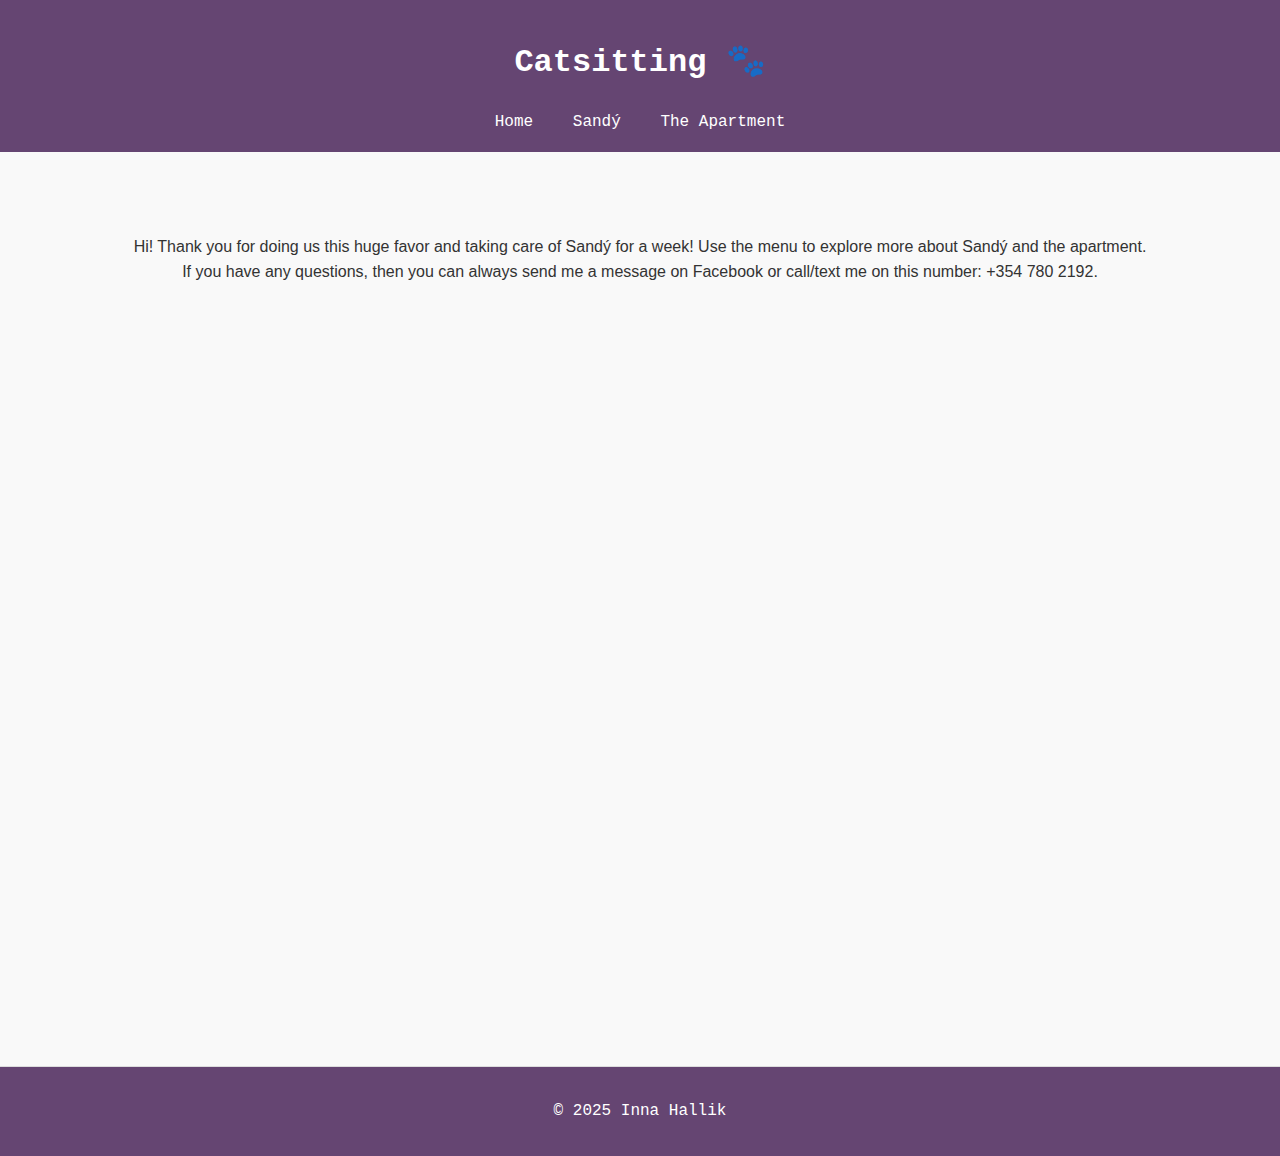
<file: index.html>
<!DOCTYPE html>
<html lang="en">
<head>
  <meta charset="UTF-8">
  <title>Home</title>
  <link rel="stylesheet" href="styles.css">
</head>

<body>

<header>
  <h1>Catsitting &#128062;</h1>
  <nav>
    <a href="index.html">Home</a>
    <a href="sandy.html">Sandý</a>
    <a href="apartment.html">The Apartment</a>
  </nav>
</header>

<section class="full-width-length">
  <p>Hi! Thank you for doing us this huge favor and taking care of Sandý for a week! Use the menu to explore more about Sandý and the apartment.</p>
  <p>If you have any questions, then you can always send me a message on Facebook or call/text me on this number: +354 780 2192.</p>
</section>

<footer>
  <p>&copy; 2025 Inna Hallik</p>
</footer>

</body>
</html>
</file>
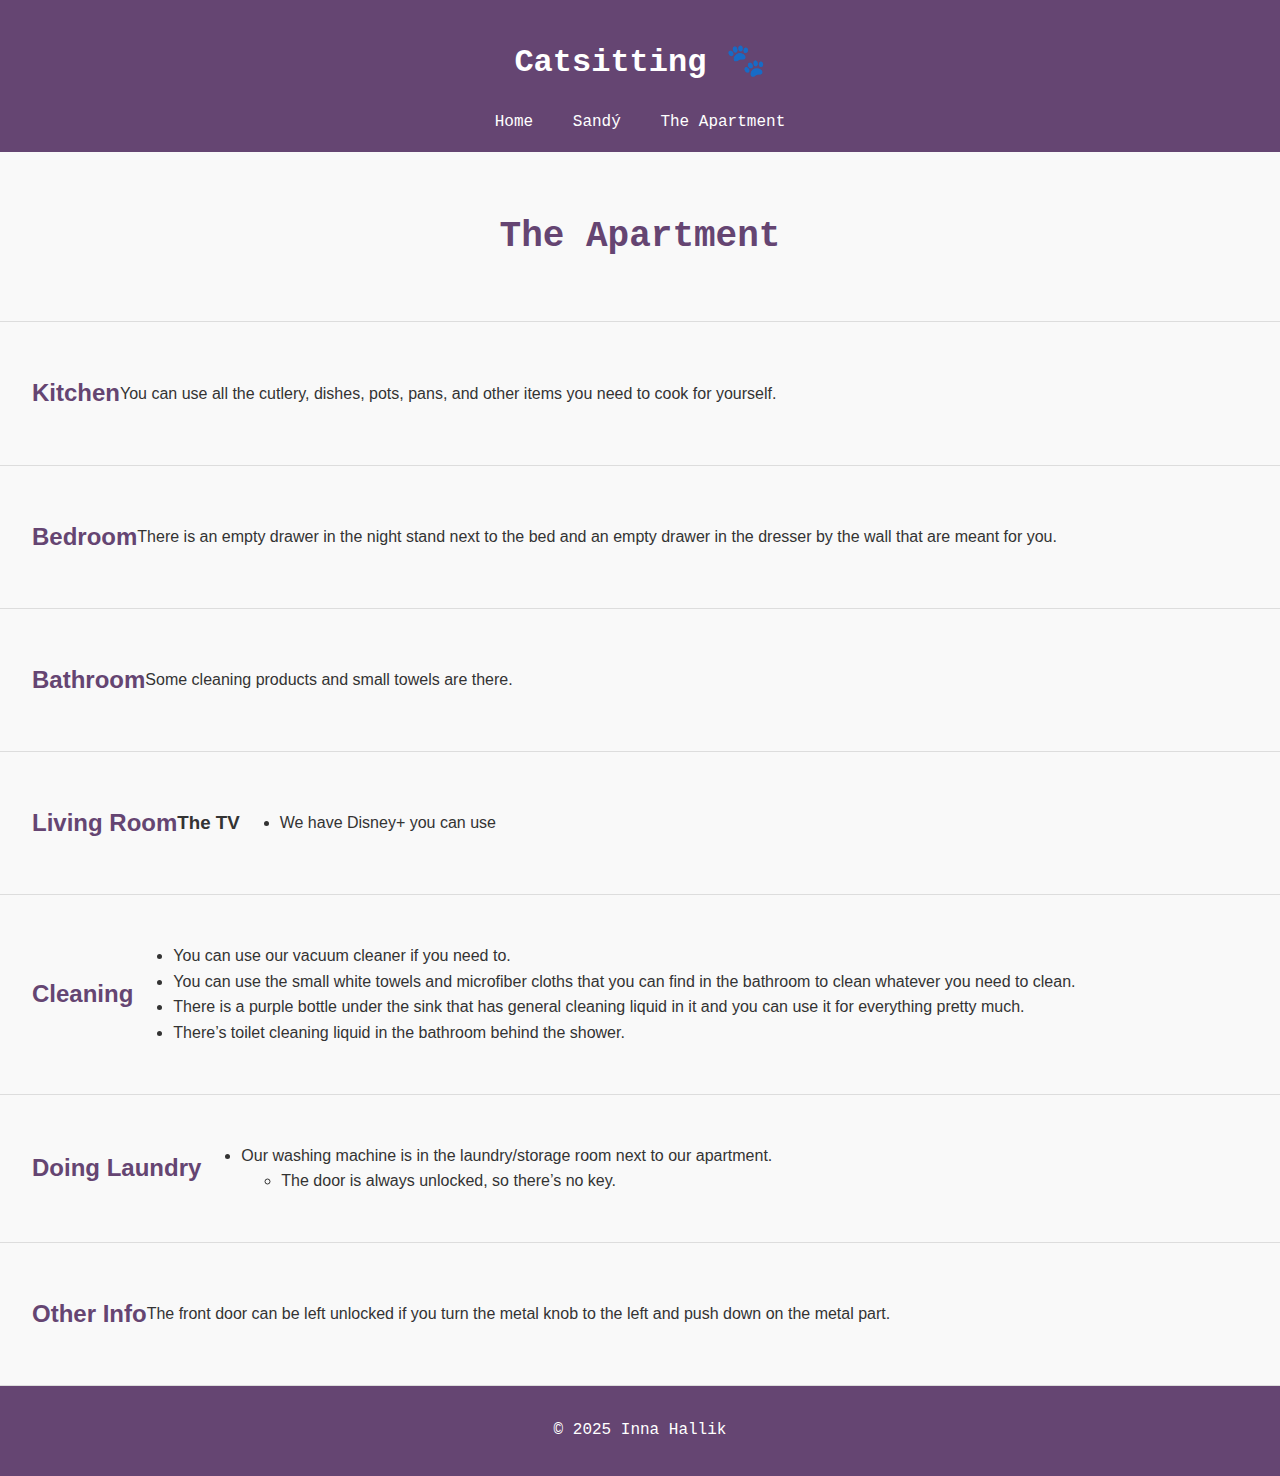
<file: apartment.html>
<!DOCTYPE html>
<html lang="en">
<head>
  <meta charset="UTF-8">
  <title>The Apartment</title>
  <link rel="stylesheet" href="styles.css">
</head>
<body>

<header>
  <h1>Catsitting &#128062;</h1>
  <nav>
    <a href="index.html">Home</a>
    <a href="sandy.html">Sandý</a>
    <a href="apartment.html">The Apartment</a>
  </nav>
</header>
<section class="full-width">
<h1>The Apartment</h1>
</section>
<section>
  <h2>Kitchen</h2>
  <p>You can use all the cutlery, dishes, pots, pans, and other items you need to cook for yourself.</p>
</section>
<section>
  <h2>Bedroom</h2>
  <p>There is an empty drawer in the night stand next to the bed and an empty drawer in the dresser by the wall that are meant for you.</p>
</section>
<section>
  <h2>Bathroom</h2>
  <p>Some cleaning products and small towels are there.</p>
</section>
<section>
  <h2>Living Room</h2>
  <h3>The TV</h3>
  <ul>
    <li>We have Disney+ you can use</li>
  </ul>
</section>
<section>
  <h2>Cleaning</h2>
  <ul>
    <li>You can use our vacuum cleaner if you need to.</li>
    <li>You can use the small white towels and microfiber cloths that you can find in the bathroom to clean whatever you need to clean.</li>
    <li>There is a purple bottle under the sink that has general cleaning liquid in it and you can use it for everything pretty much.</li>
    <li>There’s toilet cleaning liquid in the bathroom behind the shower.</li>
  </ul>
</section>
<section>
  <h2>Doing Laundry</h2>
  <ul>
    <li>Our washing machine is in the laundry/storage room next to our apartment.
      <ul>
        <li>The door is always unlocked, so there’s no key.</li>
      </ul>
  </ul>
</section>
<section>
  <h2>Other Info</h2>
  <p>The front door can be left unlocked if you turn the metal knob to the left and push down on the metal part.</p>
</section>

<footer>
  <p>&copy; 2025 Inna Hallik</p>
</footer>

</body>
</html>
</file>
<file: styles.css>
/* styles.css */
body {
  font-family: Helvetica, sans-serif;
  margin: 0;
  padding: 0;
  line-height: 1.6;
  background-color: #f9f9f9;
  color: #333;
}

header, footer {
  background-color: #654572;
  font-family: 'Courier New', Courier, monospace, sans-serif;
  color: white;
  padding: 1rem;
  text-align: center;
}

nav a {
  color: white;
  margin: 0 15px;
  text-decoration: none;
}

nav a:hover {
  text-decoration: underline;
}

section {
  display: flex;
  flex-wrap: wrap;
  padding: 2rem;
  border-bottom: 1px solid #ddd;
  align-items: center;
}

.section-image {
  flex: 1 1 300px;
  max-width: 500px;
  padding: 1rem;
}

.section-image img {
  width: 100%;
  height: auto;
  border-radius: 10px;
}

.section-text {
  flex: 2 1 400px;
  padding: 1rem;
}

h1 {
  text-align: center;
  color: #ffffff;
}

h2 {
  color: #654572;
}
@media (max-width: 768px) {
  section {
    flex-direction: column;
  }

  .section-image, .section-text {
    max-width: 100%;
    padding: 0.5rem;
  }
}
.full-width-length {
  display: block;
  padding: 2rem;
  text-align: center;
  height: 800px;
  margin-top: 50px;
}
.full-width {
  display: block;
  padding: 2rem;
  text-align: center;
}

.full-width h1 {
  color: #654572;
  font-size: 36px;
  font-family: 'Courier New', Courier, monospace, sans-serif;
}

.full-width img {
  max-width: 90%;
  height: auto;
  border-radius: 10px;
}
.full-width-length h2 {
  margin: 1rem 0 0.5rem;
}

.full-width-length p {
  margin: 0;
}
.section-text ul {
      list-style: none;
      padding-left: 0;
    }
  /* Primary List: 😺 */
    .cat-list > li::before {
      content: "😺";
      margin-right: 10px;
      font-size: 1.2rem;
    }

    .cat-list > li {
      position: relative;
      padding-left: 1.5rem;
    }

    /* Secondary List: 🐱 */
    .cat-list li ul > li::before {
      content: "🐱";
      margin-right: 8px;
      font-size: 1.1rem;
    }

    .cat-list li ul > li {
      padding-left: 1.5rem;
    }

    /* Tertiary List: 🐾 */
    .cat-list li ul li ul > li::before {
      content: "🐾";
      margin-right: 6px;
      font-size: 1rem;
    }

    .cat-list li ul li ul > li {
      padding-left: 1.5rem;
    }
</file>
